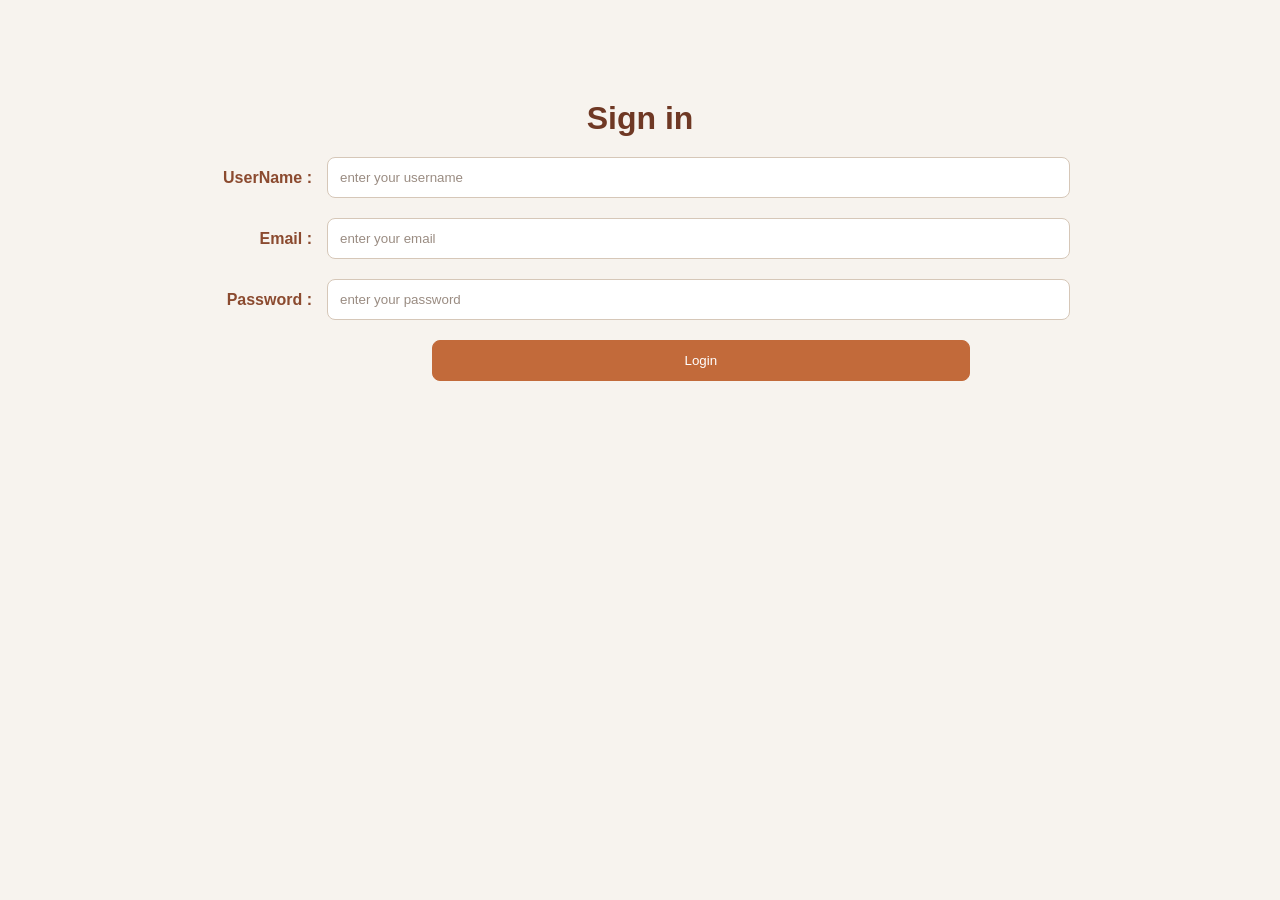
<file: index.html>
<!doctype html>
<html lang="en">
  <head>
    <meta charset="UTF-8" />
    <meta name="viewport" content="width=device-width, initial-scale=1.0" />
    <title>CRUD2</title>
    <link rel="stylesheet" href="style.css" />
  </head>
  <body>
    <div class="crud">
      <div class="head">
        <h1>Sign in</h1>
        <form action="">
          <div class="row">
            <label for="username">UserName :</label>
            <input
              type="text"
              id="username"
              placeholder="enter your username"
            />
            <span id="nameError"></span>
          </div>
          <div class="row">
            <label for="email"> Email : </label>
            <input type="email" id="email" placeholder="enter your email" />
            <span id="emailError"></span>
          </div>
          <div class="row">
            <label for="password">Password :</label>
            <input
              type="password"
              id="password"
              placeholder="enter your password"
            />
            <span id="passwordError"></span>
          </div>
          <!-- <button class="login">Login</button> -->
        </form>
      </div>
      <button class="login">Login</button>
     

    <script src="main.js"></script>
  </body>
</html>
</file>
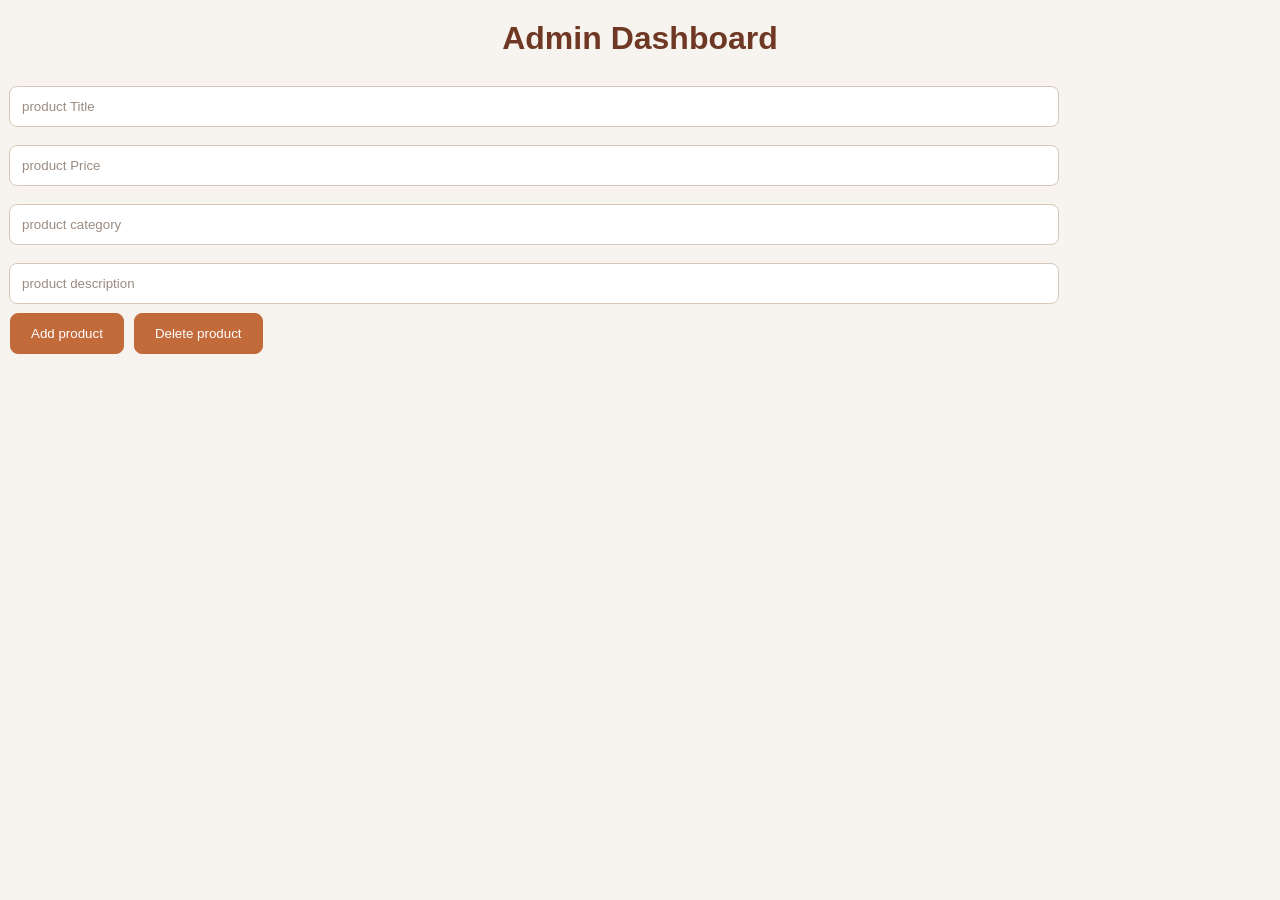
<file: admin.html>
<!doctype html>
<html lang="en">
  <head>
    <meta charset="UTF-8" />
    <meta name="viewport" content="width=device-width, initial-scale=1.0" />
    <title></title>
    <link rel="stylesheet" href="style.css">
  </head>
  <body><div class="admin" >
        <h1>Admin Dashboard</h1>
        <div class="admin2">
          <input type="text" id="title" placeholder="product Title" />
          <input type="number" id="number" placeholder="product Price" />
          <input type="text" id="category" placeholder="product category" />
          <input
            type="text"
            id="description"
            placeholder="product description"
          />
        </div>
        <div class="bth">
          <button id="addProduct">Add product</button>
          <button id="deleteProduct">Delete product</button>
        </div>
      </div>
      <div class="products"></div>
    </div>
    <script src="main.js"></script>
</body>
</html>
</file>
<file: style.css>
* {
  margin: 0%;
  padding: 0%;
}
body {
  background-color: #f7f3ee;
  color: #2d2520;
  font-family: "Cairo", sans-serif;
}
.crud {
  width: 70%;
  margin: 100px auto;
}
.row {
  display: flex;
  align-items: center;
  margin-bottom: 20px;
  flex-wrap: wrap;
}

h1 {
  color: #6f3824;
  margin: 20px;
  text-align: center;
}
Label {
  color: #8b4a2f;
  font-weight: bold;
  width: 120px;
  text-align: right;
  margin-right: 15px;
}
input {
  background-color: #ffffff;
  color: #2d2520;
  border: 1px solid #d6c7b8;
  padding: 12px;
  border-radius: 8px;
  outline: none;
  width: 80%;
}
input::placeholder {
  color: #9a8c82;
}
input:focus {
  background-color: #fff8f3;
  border-color: #c26a3a;
  box-shadow: 0 0 0 3px rgba(194, 106, 58, 0.5);
  transform: scale(1);
}
.login {
  background-color: #c26a3a;
  color: #ffffff;
  border: 1px solid #c26a3a;
  padding: 12px 20px;
  border-radius: 8px;
  cursor: pointer;
  transition: all 0.3s ease-in-out;
  margin-left: 240px;
  width: 60%;
  cursor: pointer;
}
.login:hover {
  outline: none;
  box-shadow: 0 0 0 3px rgba(194, 106, 58, 0.5);
}
.row span {
  color: red;
  font-size: 13px;
  margin-left: 80px;

  display: block;
}
/* الصفحه التانيه */
.admin2 {
  margin-top: 15px;
}
.admin2 input {
  margin: 9px;
}
.bth {
  display: flex;
  justify-content: between;
  gap: 10px;
  margin-left: 10px;
}
.bth button {
  background-color: #c26a3a;
  color: #ffffff;
  border: 1px solid #c26a3a;
  padding: 12px 20px;
  border-radius: 8px;
  cursor: pointer;
  transition: all 0.3s ease-in-out;
}

.bth button:hover {
  outline: none;
  box-shadow: 0 0 0 3px rgba(194, 106, 58, 0.5);
}
.products {
  display: grid;
  gap: 15px;
  margin-top: 20px;
}

.product {
  padding: 15px;
  border: 1px solid #ccc;
  border-radius: 10px;
}

.product h3 {
  margin: 0 0 8px;
}
</file>
